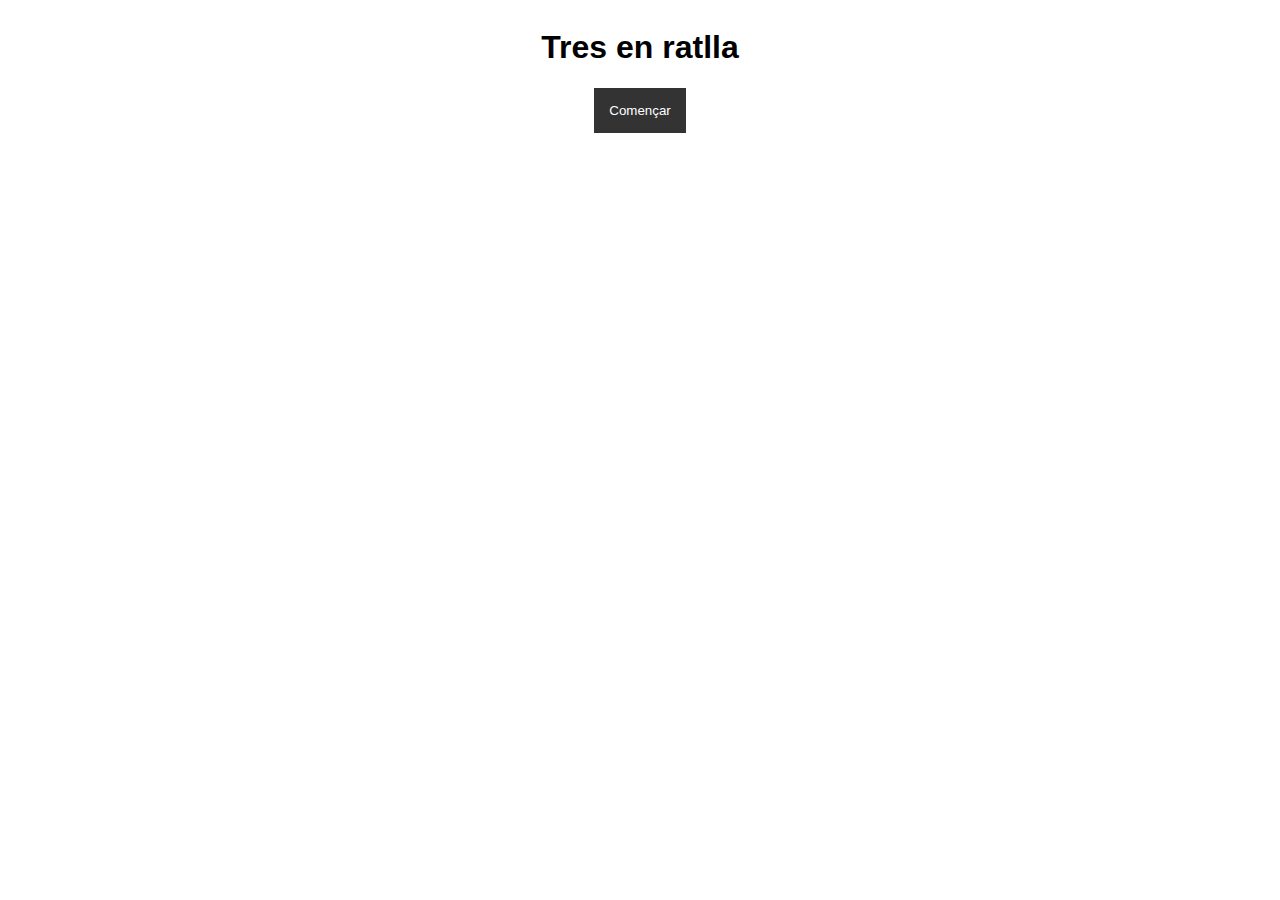
<file: console UI/index.html>
<!DOCTYPE html>
<meta charset = "utf-8">
<head>
    <title>PRA - Tres en ratlla - console</title>
</head>
<style>
    body{
        display: flex;
        justify-content: center;
        align-items: center;
        flex-direction: column;
        font-family: -apple-system, BlinkMacSystemFont, 'Segoe UI', Roboto, Oxygen, Ubuntu, Cantarell, 'Open Sans', 'Helvetica Neue', sans-serif;
    }
    button{
        border: none;
        padding: 15px;
        background-color: #333;
        color: white;

    }
</style>
<script src = "./console.js"></script>

<body>

    <h1>Tres en ratlla</h1>
    <button onclick = "main()">Començar</button>
</body>
</file>
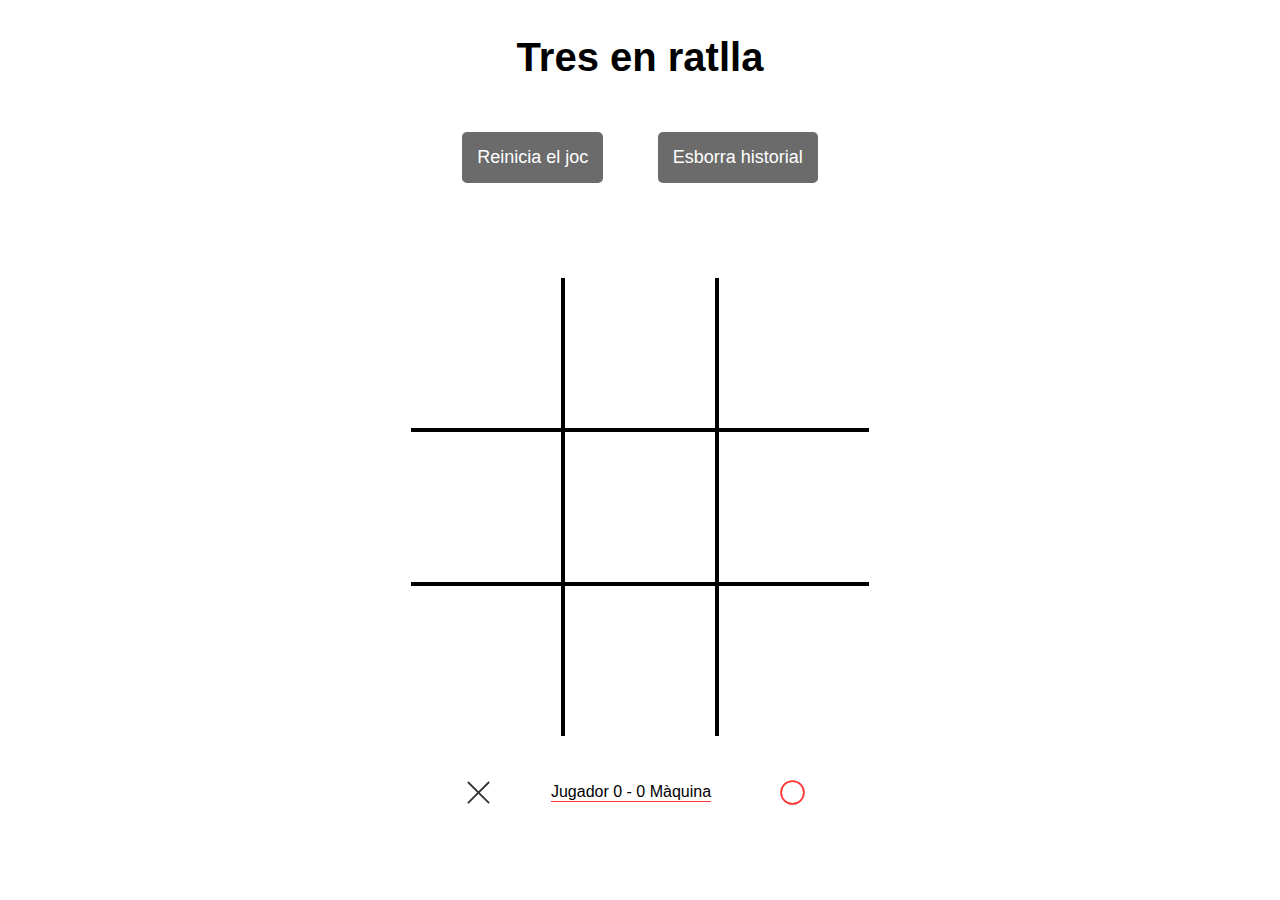
<file: web UI/index.html>
<!DOCTYPE html>
<meta charset = "utf-8">
<link rel="stylesheet" type="text/css" href="./styles.css" media="screen" />
<head>
    <title>PRA - Tres en ratlla</title>
</head>
<script src = "./UI.js"></script>

<body>
    <h1 class = "titol">Tres en ratlla</h1>

    <div id = "button-wrapper">
        <button class = "reinicia" onclick = "start()">Reinicia el joc</button>
        <button class = "esborra" onclick = "clearRegisters()"> Esborra historial</button>
    </div>
    
    <div id = "alert"></div>
    <div id = "victoria"></div>

    <div id = "tauler">


        <div id = "fil1">
            <div class = "cell" id = "fil1-col1" onclick = "tiradaManager(Jugador,0,0)"></div>
            <div class = "cell" id = "fil1-col2" onclick = "tiradaManager(Jugador,0,1)"></div>
            <div id = "fil1-col3" class = "cell" onclick = "tiradaManager(Jugador,0,2)"></div>
        </div>
        <div id = "fil2">
            <div id = "fil2-col1" class = "cell" onclick = "tiradaManager(Jugador,1,0)"></div>
            <div id = "fil2-col2" class = "cell" onclick = "tiradaManager(Jugador,1,1)"></div>
            <div id = "fil2-col3" class = "cell" onclick = "tiradaManager(Jugador,1,2)"></div>
        </div>
        <div id = "fil3">
            <div id = "fil3-col1" class = "cell" onclick = "tiradaManager(Jugador,2,0)"></div>
            <div id = "fil3-col2" class = "cell" onclick = "tiradaManager(Jugador,2,1)"></div>
            <div id = "fil3-col3" class = "cell" onclick = "tiradaManager(Jugador,2,2)"></div>
        </div>
    </div>
    <div class = "historic">
        <div class = "cross little"></div><div id = "registre"></div><div class = "circle little little"></div>
    </div>
</body>
</file>
<file: web UI/styles.css>
body{
    font-family: -apple-system, BlinkMacSystemFont, 'Segoe UI', Roboto, Oxygen, Ubuntu, Cantarell, 'Open Sans', 'Helvetica Neue', sans-serif;
    display: flex;
    align-items:  center;
    justify-content: center;
    flex-direction:column;
}

h1.titol{
    font-size: 30pt;
}

#button-wrapper{
    display: block;
}

#victoria{
    height: 25px;
    color: #2e8a2e;
    font-size: larger;
    font-weight: 500;
    margin-bottom: 20px;
}

#alert{
    height: 25px;
    color: #ff0000c9;
    font-size: larger;
    font-weight: 500;
}

button{
    padding: 15px;
    border: none;
    margin: 25px;
    border-radius: 5px;
    font-weight: 500;
    font-size:large;
    background-color: #00000094;
    color: white;
}

button:hover{
    cursor: pointer;
}

.historic{
    display: flex;
    align-items: center;
}

#registre{
    margin:25px;
    border-bottom: 0.5px solid #ff0000c9
}

#tauler{

}

#fil1-col1, #fil1-col2, #fil1-col3, #fil2-col1, #fil2-col2, #fil2-col3,#fil3-col1, #fil3-col2, #fil3-col3 {
    display: flex;
    align-items:  center;
    justify-content: center;
    width: 150px;
    height: 150px;
}
#fil1{
    display: flex;
}
    #fil1-col1, #fil1-col2, #fil2-col1, #fil2-col2, #fil3-col1, #fil3-col2{
        border-right: 2px solid black;
    }

    #fil1-col3, #fil1-col2, #fil2-col3, #fil2-col2, #fil3-col3, #fil3-col2{
        border-left: 2px solid black;
    }

    #fil1-col3, #fil1-col1, #fil1-col2, #fil2-col3, #fil2-col2,#fil2-col1{
        border-bottom: 2px solid black;
    }

    #fil2-col1, #fil2-col2, #fil3-col1, #fil3-col2, #fil3-col3, #fil2-col3{
        border-top: 2px solid black;
    }
#fil2{
    display: flex;
}



#fil3{
    display:flex;
}

.cross {
    position: relative;
    width: 105px;
    height: 105px;
    display: flex;
    justify-content: center;
    align-items: center;
    /* transform:scale(4.5); */
  }

  .cross:hover{
      cursor: pointer;
  }

  .cross:before, .cross:after {
    position: absolute;
    /* left: 15px; */
    content: ' ';
    height: 150px;
    width: 9px;
    background-color: #333;
  }
  .cross:before {
    transform: rotate(45deg);
  }
  .cross:after {
    transform: rotate(-45deg);
  }

.circle{
    border: 9px solid #ff0000c9;
    border-radius: 100%;
    width:105px;
    height: 105px;

}

.little{
    margin: -5px;
    transform: scale(0.2);
}
</file>
